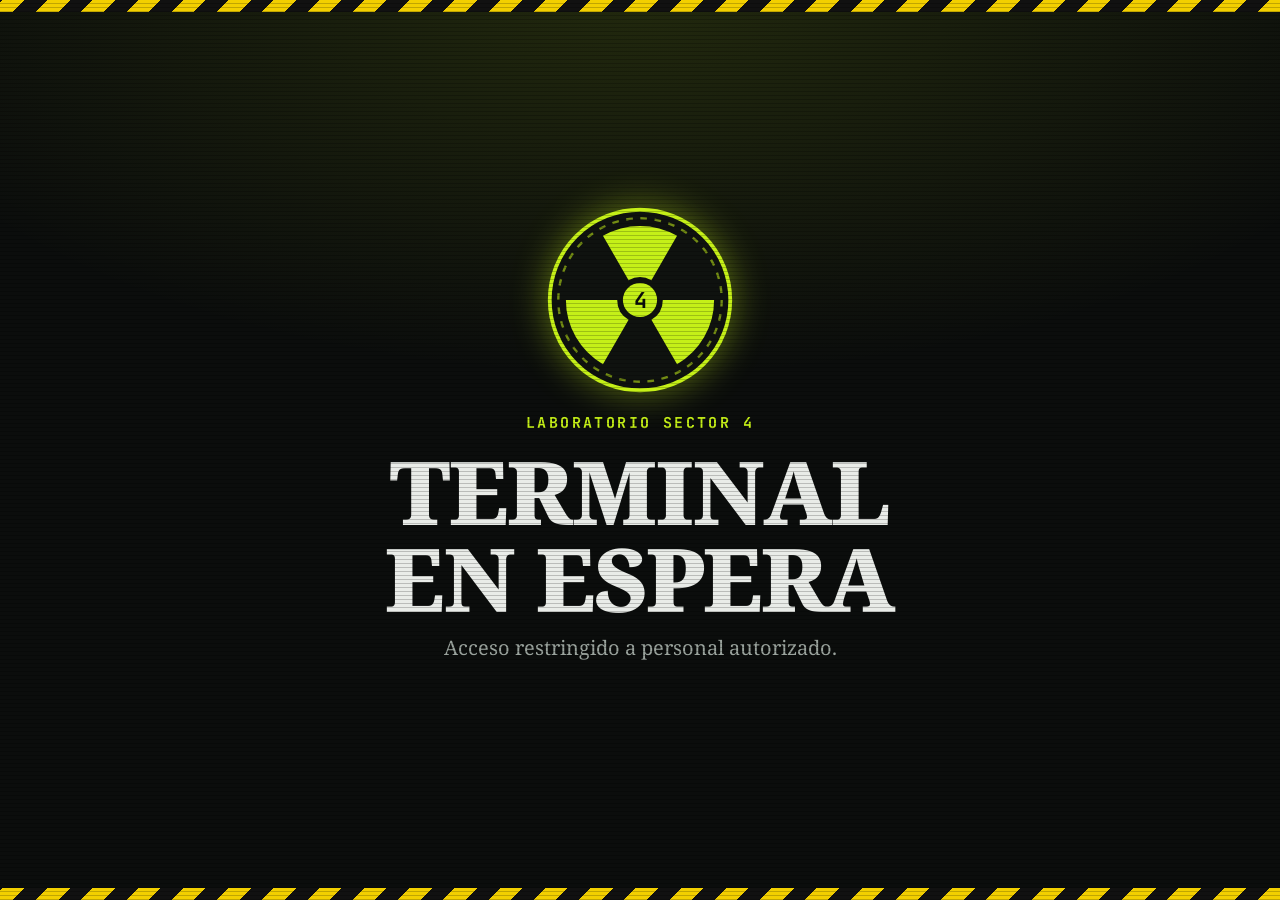
<file: index.html>
<!doctype html>
<html lang="es">
<head>
<meta charset="utf-8">
<meta name="viewport" content="width=device-width,initial-scale=1,viewport-fit=cover">
<title>Sector 4 · Terminal de análisis</title>
<meta name="robots" content="noindex">
<meta name="theme-color" content="#0b0d0c">
<meta name="apple-mobile-web-app-capable" content="yes">
<link rel="preconnect" href="https://fonts.googleapis.com">
<link rel="preconnect" href="https://fonts.gstatic.com" crossorigin>
<link href="https://fonts.googleapis.com/css2?family=JetBrains+Mono:wght@400;700&family=Noto+Serif:wght@400;700;900&display=swap" rel="stylesheet">
<link rel="stylesheet" href="lab.css?v=2">
</head>
<body>
<div class="hazard"></div>
<section class="screen">
  <span class="emblem"></span>
  <p class="kicker">Laboratorio Sector 4</p>
  <h1>Terminal<br>en espera</h1>
  <p class="lead">Acceso restringido a personal autorizado.</p>
</section>
<div class="hazard"></div>
<script>
document.querySelector(".emblem").innerHTML='<svg viewBox="0 0 200 200" aria-hidden="true"><circle cx="100" cy="100" r="95" fill="#0f120f" stroke="currentColor" stroke-width="4"/><circle class="spin" cx="100" cy="100" r="86" fill="none" stroke="currentColor" stroke-width="2.5" stroke-dasharray="7 8" opacity=".55"/><g fill="currentColor"><path d="M88 79.22 L61 32.45 A78 78 0 0 1 139 32.45 L112 79.22 A24 24 0 0 0 88 79.22 Z"/><path d="M124 100 L178 100 A78 78 0 0 1 139 167.55 L112 120.78 A24 24 0 0 0 124 100 Z"/><path d="M88 120.78 L61 167.55 A78 78 0 0 1 22 100 L76 100 A24 24 0 0 0 88 120.78 Z"/></g><circle cx="100" cy="100" r="18" fill="currentColor"/><text x="100" y="108" text-anchor="middle" font-family="JetBrains Mono, monospace" font-weight="700" font-size="23" fill="#0b0d0c">4</text></svg>';
</script>
</body>
</html>
</file>
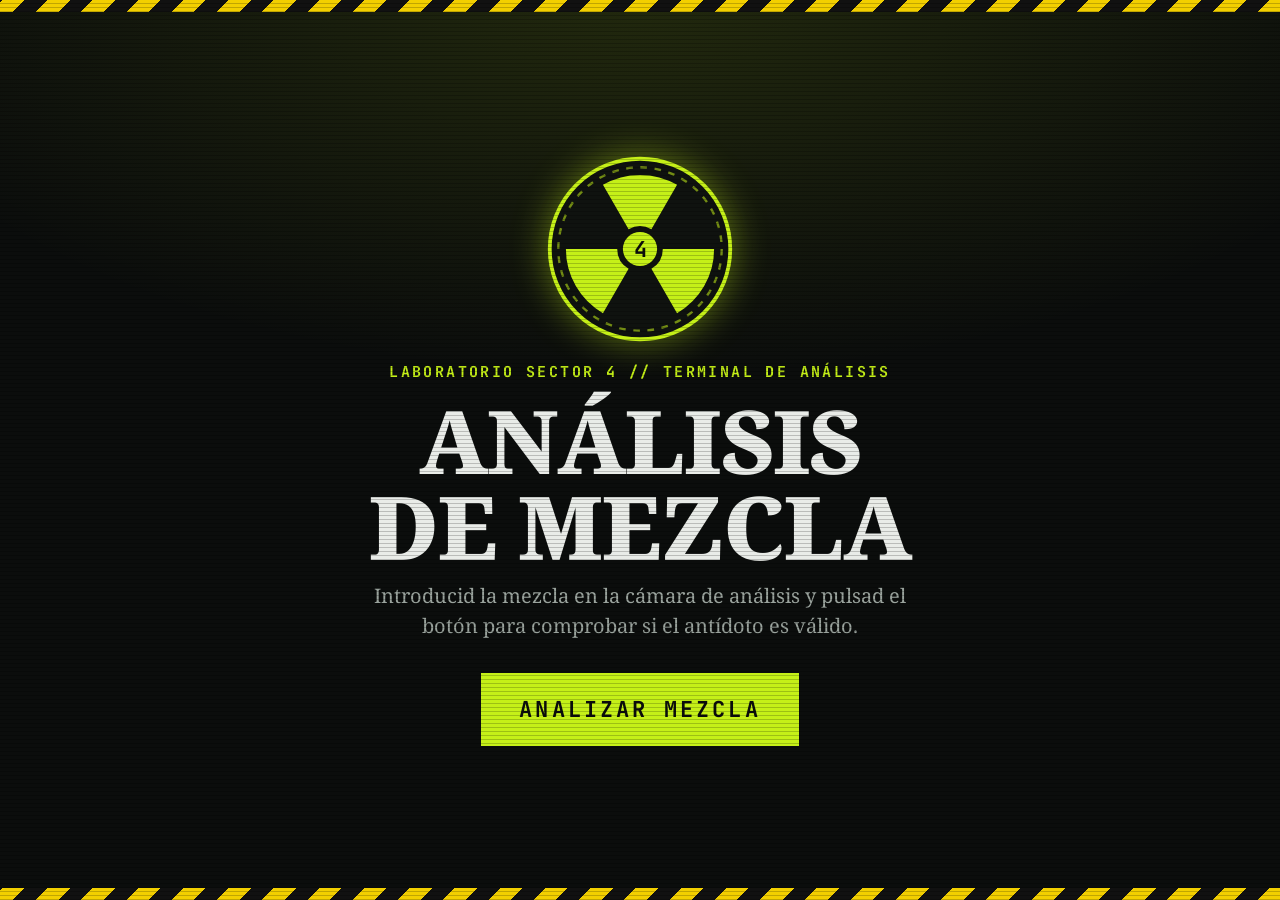
<file: muestra-k7.html>
<!doctype html>
<html lang="es">
<head>
<meta charset="utf-8">
<meta name="viewport" content="width=device-width,initial-scale=1,viewport-fit=cover">
<title>Sector 4 · Terminal de análisis</title>
<meta name="robots" content="noindex">
<meta name="theme-color" content="#0b0d0c">
<meta name="apple-mobile-web-app-capable" content="yes">
<link rel="preconnect" href="https://fonts.googleapis.com">
<link rel="preconnect" href="https://fonts.gstatic.com" crossorigin>
<link href="https://fonts.googleapis.com/css2?family=JetBrains+Mono:wght@400;700&family=Noto+Serif:wght@400;700;900&display=swap" rel="stylesheet">
<link rel="stylesheet" href="lab.css?v=2">
</head>
<body data-result="ok">
<div class="hazard"></div>

<!-- 1 · EN ESPERA (igual en las dos páginas) -->
<section class="screen" id="s-idle">
  <span class="emblem"></span>
  <p class="kicker">Laboratorio Sector 4 // Terminal de análisis</p>
  <h1>Análisis<br>de mezcla</h1>
  <p class="lead">Introducid la mezcla en la cámara de análisis y pulsad el botón para comprobar si el antídoto es válido.</p>
  <button class="go" id="go" type="button">Analizar mezcla</button>
</section>

<!-- 2 · ANALIZANDO (igual en las dos páginas) -->
<section class="screen" id="s-scan" hidden>
  <div class="scanbox">
    <span class="emblem"></span>
    <p class="kicker" style="text-align:center">Protocolo de emergencia // Nivel 4</p>
    <h1>Analizando…</h1>
    <ul class="log" id="log"></ul>
    <div class="meter-head" id="meter-head"><span>Síntesis del antídoto</span><span id="pct">0 %</span></div>
    <div class="meter" id="meter"><i id="bar"></i></div>
  </div>
</section>

<!-- 3 · RESULTADO: MEZCLA CORRECTA (edita aquí los textos) -->
<section class="screen res ok" id="s-result" hidden>
  <span class="emblem"></span>
  <p class="kicker">Análisis completado // Compuesto estable</p>
  <h1>Antídoto<br>sintetizado</h1>
  <p class="status">✔ Mezcla correcta · Estabilidad 100 %</p>
  <p class="action">Buen trabajo, agentes. <b>El antídoto funciona.</b><br>Activad ahora el protocolo de descontaminación.</p>
  <button class="again" id="again" type="button">Nuevo análisis</button>
</section>

<div class="hazard"></div>
<script src="lab.js?v=2"></script>
</body>
</html>
</file>
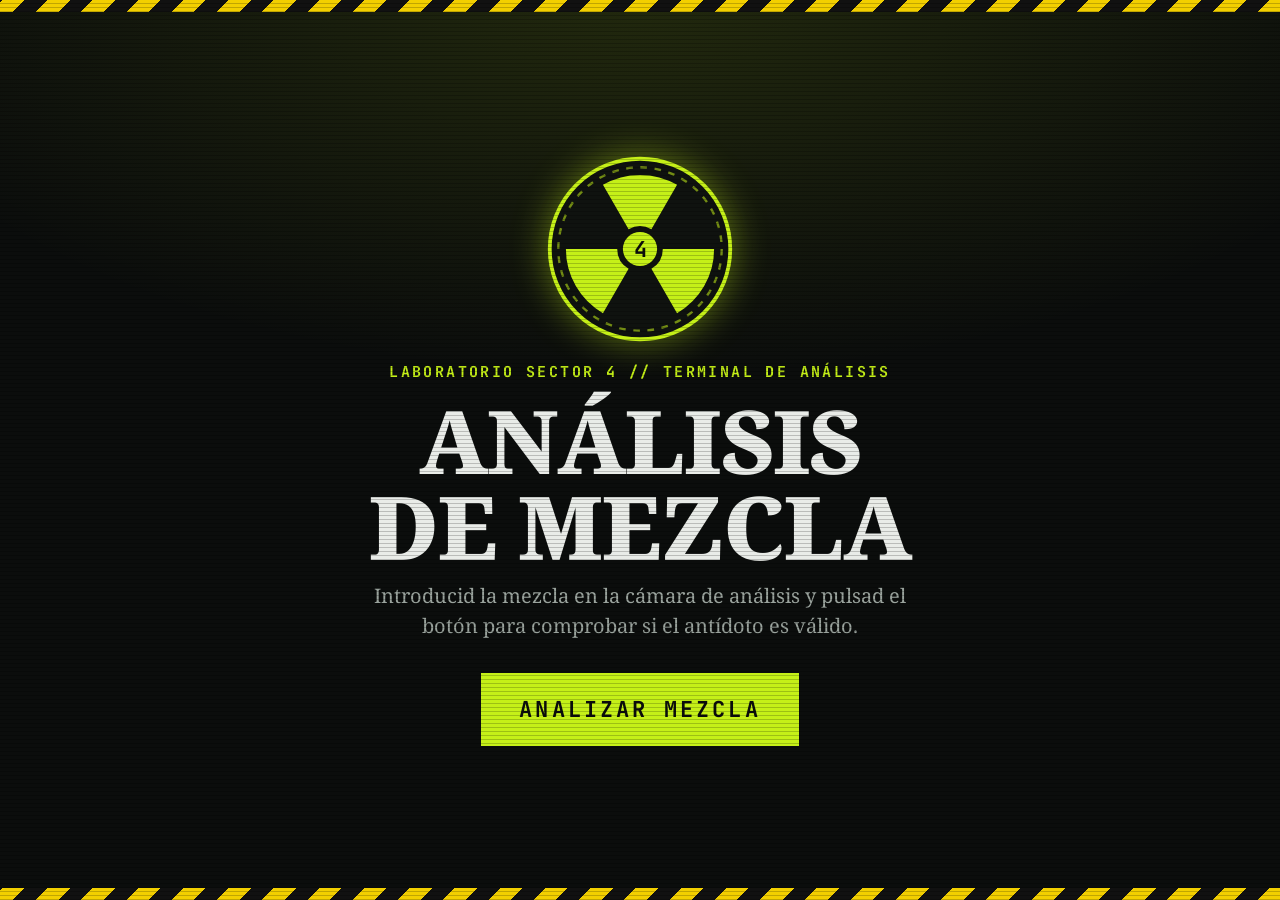
<file: muestra-r3.html>
<!doctype html>
<html lang="es">
<head>
<meta charset="utf-8">
<meta name="viewport" content="width=device-width,initial-scale=1,viewport-fit=cover">
<title>Sector 4 · Terminal de análisis</title>
<meta name="robots" content="noindex">
<meta name="theme-color" content="#0b0d0c">
<meta name="apple-mobile-web-app-capable" content="yes">
<link rel="preconnect" href="https://fonts.googleapis.com">
<link rel="preconnect" href="https://fonts.gstatic.com" crossorigin>
<link href="https://fonts.googleapis.com/css2?family=JetBrains+Mono:wght@400;700&family=Noto+Serif:wght@400;700;900&display=swap" rel="stylesheet">
<link rel="stylesheet" href="lab.css?v=2">
</head>
<body data-result="ko">
<div class="hazard"></div>

<!-- 1 · EN ESPERA (igual en las dos páginas) -->
<section class="screen" id="s-idle">
  <span class="emblem"></span>
  <p class="kicker">Laboratorio Sector 4 // Terminal de análisis</p>
  <h1>Análisis<br>de mezcla</h1>
  <p class="lead">Introducid la mezcla en la cámara de análisis y pulsad el botón para comprobar si el antídoto es válido.</p>
  <button class="go" id="go" type="button">Analizar mezcla</button>
</section>

<!-- 2 · ANALIZANDO (igual en las dos páginas) -->
<section class="screen" id="s-scan" hidden>
  <div class="scanbox">
    <span class="emblem"></span>
    <p class="kicker" style="text-align:center">Protocolo de emergencia // Nivel 4</p>
    <h1>Analizando…</h1>
    <ul class="log" id="log"></ul>
    <div class="meter-head" id="meter-head"><span>Síntesis del antídoto</span><span id="pct">0 %</span></div>
    <div class="meter" id="meter"><i id="bar"></i></div>
  </div>
</section>

<!-- 3 · RESULTADO: MEZCLA INCORRECTA (edita aquí los textos) -->
<section class="screen res ko" id="s-result" hidden>
  <span class="emblem"></span>
  <p class="kicker">Alerta biológica // Fallo de síntesis</p>
  <h1>Mezcla<br>inestable</h1>
  <p class="status">✖ Mezcla incorrecta · Reacción no controlada</p>
  <p class="action">El compuesto <b>no neutraliza al Sujeto 04</b>.<br>Revisad las muestras y volved a intentarlo… rápido.</p>
  <button class="again" id="again" type="button">Nuevo análisis</button>
</section>

<div class="hazard"></div>
<script src="lab.js?v=2"></script>
</body>
</html>
</file>
<file: lab.css>
/* SECTOR 4 · Terminal de análisis — estilos compartidos */
:root{--bg:#0b0d0c;--panel:#131614;--line:#2a302c;--lime:#c5f018;--txt:#e9ece8;--mute:#9aa39d;--red:#ff3b3b;--yellow:#f2cf00}
*{box-sizing:border-box}
html,body{margin:0;min-height:100%}
body{background:var(--bg);background-image:radial-gradient(ellipse 90% 60% at 50% 0%,rgba(197,240,24,.12),transparent 70%);color:var(--txt);font:16px/1.5 'Noto Serif',Georgia,serif;-webkit-font-smoothing:antialiased;overflow-x:hidden;user-select:none;-webkit-user-select:none;-webkit-tap-highlight-color:transparent;transition:background-color .4s}
body::after{content:"";position:fixed;inset:0;pointer-events:none;z-index:5;background:repeating-linear-gradient(transparent 0 3px,rgba(0,0,0,.2) 3px 4px)}
[hidden]{display:none!important}

.hazard{height:12px;background:repeating-linear-gradient(-45deg,var(--yellow) 0 16px,#111 16px 32px);transition:background .3s}
body.alarm .hazard{background:repeating-linear-gradient(-45deg,var(--red) 0 16px,#111 16px 32px)}

.screen{min-height:calc(100vh - 24px);min-height:calc(100dvh - 24px);display:flex;flex-direction:column;align-items:center;justify-content:center;text-align:center;padding:28px 16px}
.kicker{font:700 clamp(12px,1.7vw,15px)/1.4 'JetBrains Mono',ui-monospace,monospace;letter-spacing:.16em;text-transform:uppercase;color:var(--lime);margin:0}
h1{font-weight:900;font-size:clamp(36px,8.5vw,88px);line-height:.98;text-transform:uppercase;margin:14px 0 12px;letter-spacing:-.01em}
.lead{color:var(--mute);max-width:540px;margin:0 auto 32px;font-size:clamp(15px,2.1vw,20px)}

/* Emblema */
.emblem{display:block;width:clamp(110px,22vw,190px);aspect-ratio:1;color:var(--lime);margin:0 auto 18px;filter:drop-shadow(0 0 18px rgba(197,240,24,.45))}
.emblem svg{width:100%;height:100%;display:block}
.emblem .spin{transform-origin:100px 100px;animation:spin 40s linear infinite}
.scanning .emblem .spin{animation-duration:2.5s}
@keyframes spin{to{transform:rotate(360deg)}}

/* Botones */
.go{font:700 clamp(16px,2.4vw,22px) 'JetBrains Mono',monospace;letter-spacing:.14em;text-transform:uppercase;color:#0b0d0c;background:var(--lime);border:0;padding:22px 38px;cursor:pointer;animation:glow 2s ease-in-out infinite;touch-action:manipulation}
.go:active{transform:scale(.98)}
@keyframes glow{0%,100%{box-shadow:0 0 0 0 rgba(197,240,24,.0),0 0 24px rgba(197,240,24,.35)}50%{box-shadow:0 0 0 10px rgba(197,240,24,.12),0 0 40px rgba(197,240,24,.6)}}
.again{margin-top:34px;font:700 12px 'JetBrains Mono',monospace;letter-spacing:.14em;text-transform:uppercase;background:transparent;color:#6b746d;border:1px solid #2f3631;padding:10px 16px;cursor:pointer}

/* Análisis */
.scanbox{width:min(600px,100%);text-align:left}
.scanbox h1{font-size:clamp(28px,6vw,56px);text-align:center}
.log{list-style:none;margin:18px 0 22px;padding:0;font:clamp(13px,1.9vw,16px)/1.5 'JetBrains Mono',monospace;min-height:11.5em}
.log li{display:flex;gap:10px;align-items:baseline;animation:in .25s ease-out both;padding:2px 0}
.log li span{flex:1;overflow:hidden;white-space:nowrap}
.log li span::after{content:" ................................................................................";color:#3b433d}
.log li b{color:var(--lime);font-weight:700;min-width:6ch;text-align:right}
.log li.err{color:var(--red)}
.log li.err span::after{content:""}
.log li b.bad{color:var(--red)}
@keyframes in{from{opacity:0;transform:translateX(-8px)}}
.meter-head{display:flex;justify-content:space-between;font:700 12px 'JetBrains Mono',monospace;letter-spacing:.12em;text-transform:uppercase;color:var(--mute);margin-bottom:6px}
.meter-head #pct{color:var(--lime);font-size:15px}
.meter{height:24px;border:1.5px solid var(--lime);padding:3px;transition:border-color .2s}
.meter i{display:block;height:100%;width:0;background:repeating-linear-gradient(-45deg,var(--lime) 0 10px,#9cc10e 10px 20px);background-size:28px 28px;animation:stripes .6s linear infinite}
@keyframes stripes{to{background-position:28px 0}}
.meter.bad{border-color:var(--red)}
.meter.bad i{background:repeating-linear-gradient(-45deg,var(--red) 0 10px,#a51d1d 10px 20px);background-size:28px 28px;animation:stripes .15s linear infinite,jitter .12s steps(2) infinite}
.meter-head.bad #pct{color:var(--red)}
@keyframes jitter{50%{transform:translateX(3px)}}

/* Resultado */
.res{--c:var(--lime)}
.res .emblem{color:var(--c);width:clamp(130px,26vw,230px)}
.res h1{color:var(--c);font-size:clamp(40px,10vw,110px)}
.res .kicker{color:var(--c)}
.status{display:inline-block;font:700 clamp(13px,2vw,17px) 'JetBrains Mono',monospace;letter-spacing:.12em;text-transform:uppercase;border:1.5px solid var(--c);color:var(--c);padding:8px 14px;margin:0 0 22px}
.action{max-width:620px;font-size:clamp(17px,2.6vw,24px);margin:0 auto;border-top:1px solid var(--line);padding-top:18px}
.action b{color:var(--c)}

.res.ok .emblem{filter:drop-shadow(0 0 30px rgba(197,240,24,.7));animation:pop .7s cubic-bezier(.2,1.6,.4,1) both}
.res.ok h1{text-shadow:0 0 30px rgba(197,240,24,.45);animation:pop .7s .1s cubic-bezier(.2,1.6,.4,1) both}
@keyframes pop{from{opacity:0;transform:scale(.6)}}

.res.ko{--c:var(--red)}
.res.ko .emblem{filter:drop-shadow(0 0 30px rgba(255,59,59,.7))}
.res.ko .emblem .spin{animation-duration:1.2s;animation-direction:reverse}
.res.ko h1{animation:glitch 2.4s infinite}
@keyframes glitch{
  0%,86%,100%{transform:none;text-shadow:0 0 26px rgba(255,59,59,.5)}
  88%{transform:translate(-4px,1px) skewX(-6deg);text-shadow:4px 0 #c5f018,-4px 0 #00e1ff}
  90%{transform:translate(4px,-2px);text-shadow:-5px 0 #c5f018,5px 0 #00e1ff}
  92%{transform:translate(-2px,0) skewX(4deg);text-shadow:3px 0 #c5f018,-3px 0 #00e1ff}
}

/* Alarma (máx. 1 destello por segundo) */
body.alarm::before{content:"";position:fixed;inset:0;background:var(--red);pointer-events:none;z-index:4;opacity:0;animation:flash 1s ease-in-out 5}
@keyframes flash{50%{opacity:.3}}
.shake{animation:shake .35s linear 4}
@keyframes shake{25%{transform:translate(-6px,2px)}50%{transform:translate(5px,-3px)}75%{transform:translate(-3px,-1px)}}

@media (prefers-reduced-motion:reduce){
  *,*::before{animation:none!important}
}
</file>
